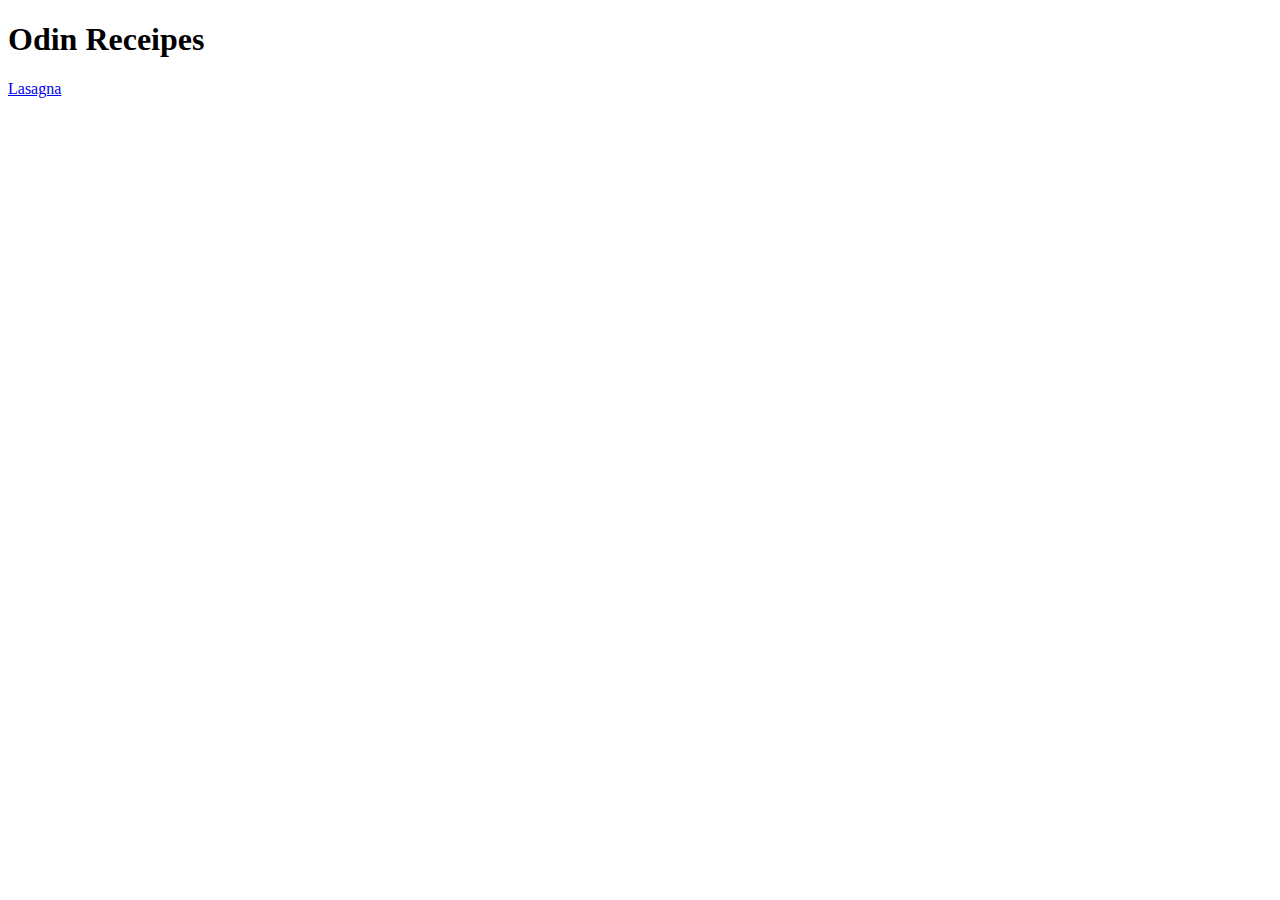
<file: index.html>
<!DOCTYPE html>
<html lang="en">
<head>
    <meta charset="UTF-8">
    <meta name="viewport" content="width=device-width, initial-scale=1.0">
    <title>Document</title>
</head>
<body>
    <h1>Odin Receipes</h1>
    <a href="./recipes/lasagna.html">Lasagna</a>
</body>
</html>
</file>
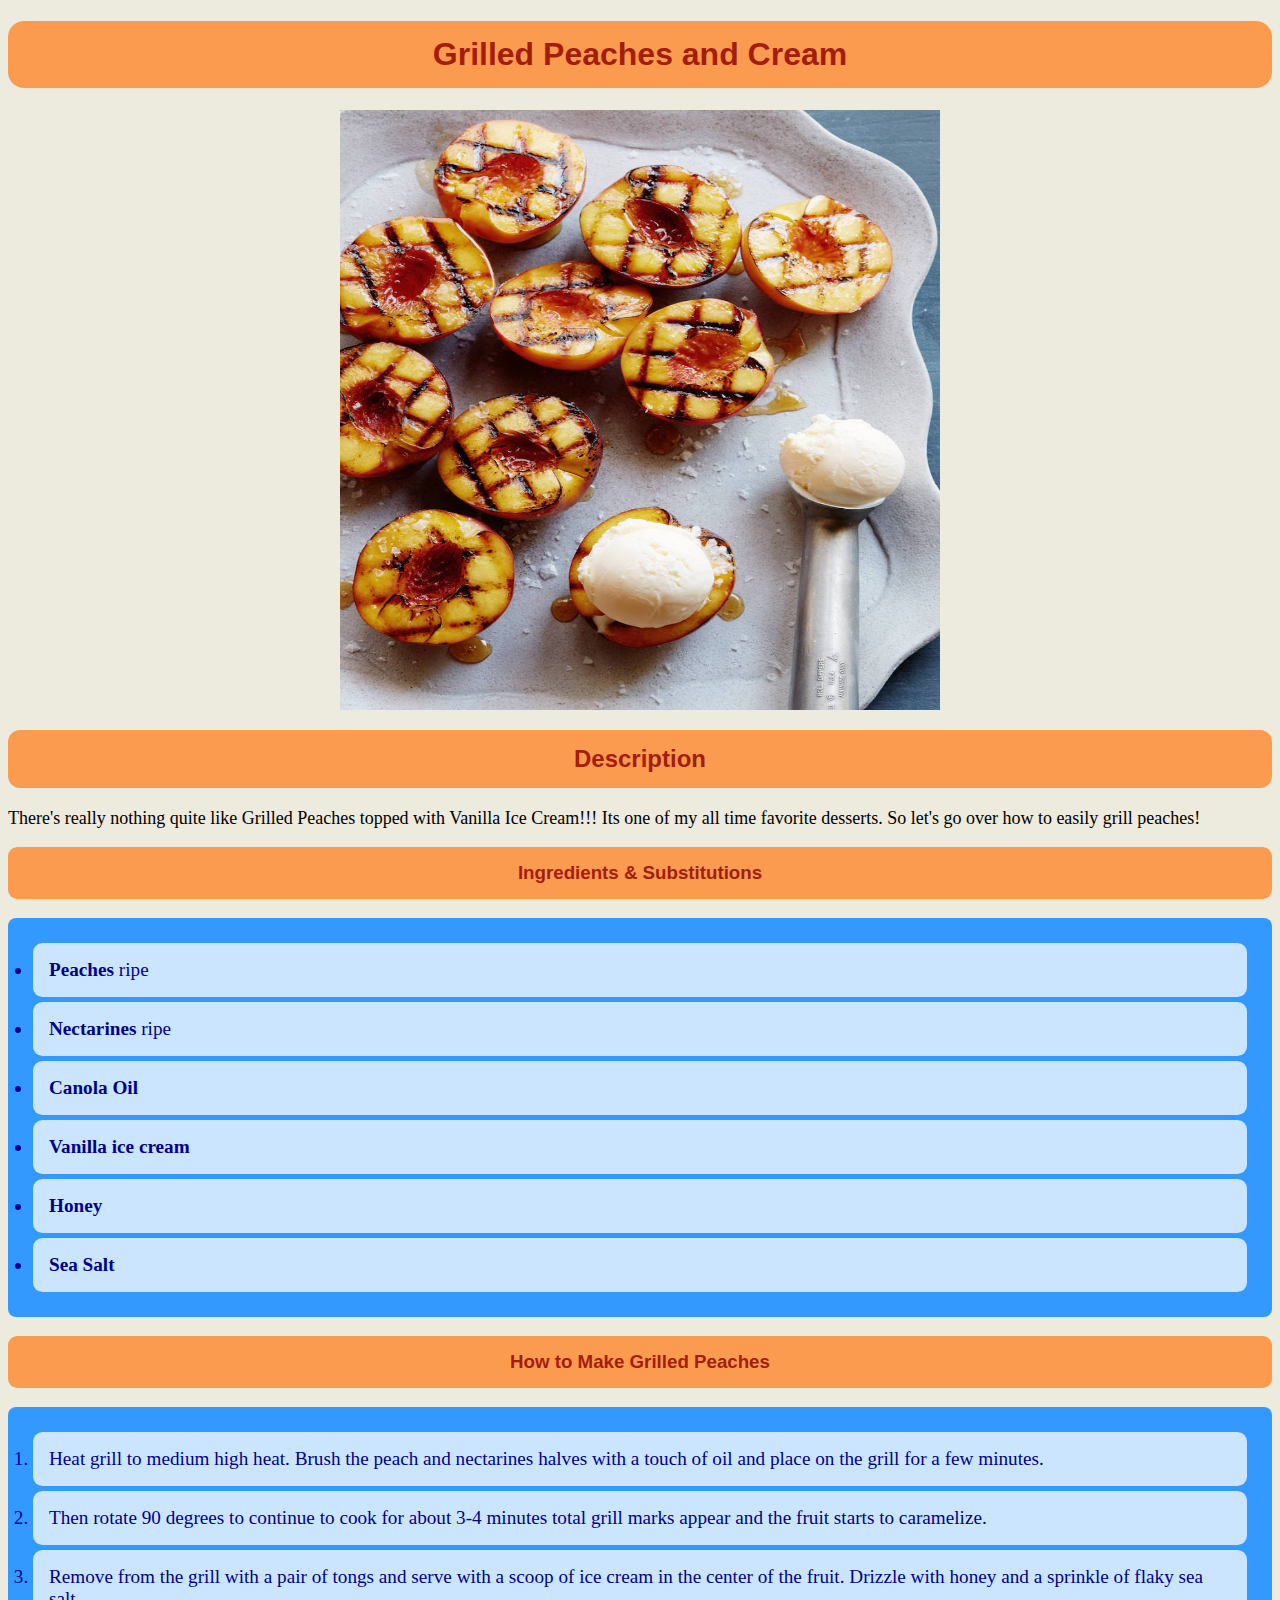
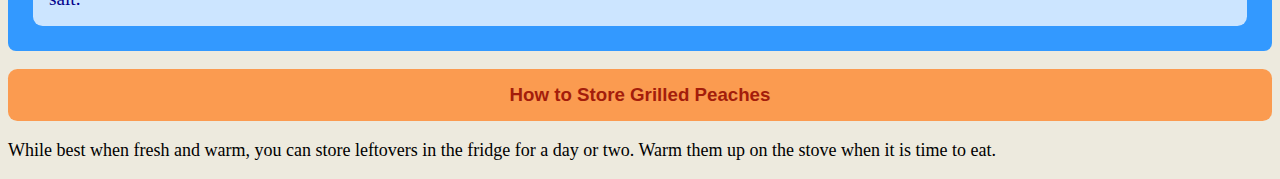
<file: recipes/grilled-peaches-and-cream.html>
<!DOCTYPE html>
<html lang="en">
<head>
    <meta charset="UTF-8">
    <meta name="viewport" content="width=device-width, initial-scale=1.0">
    <title>Grilled Peaches and Cream</title>
    <link rel="stylesheet" href="./recipes.css">
</head>
<body>
    <h1>Grilled Peaches and Cream</h1>
    <img src="./grilled-peaches-and-cream.jpg" height="600" width="600">
    <h2>Description</h2>
    <p>There's really nothing quite like Grilled Peaches topped with Vanilla Ice Cream!!!  Its one of my all time favorite desserts.  So let's go over how to easily grill peaches!</p>
    <h3>Ingredients & Substitutions</h3>
    <ul>
        <li><strong>Peaches</strong> ripe</li>
        <li><strong>Nectarines </strong> ripe</li>
        <li><strong>Canola Oil</strong></li>
        <li><strong>Vanilla ice cream</strong></li>
        <li><strong>Honey</strong></li>
        <li><strong>Sea Salt</strong></li>
    </ul>
    <h3>How to Make Grilled Peaches</h3>
    <ol>
        <li>Heat grill to medium high heat. Brush the peach and nectarines halves with a touch of oil and place on the grill for a few minutes.</li>
        <li>Then rotate 90 degrees to continue to cook for about 3-4 minutes total grill marks appear and the fruit starts to caramelize.</li>
        <li>Remove from the grill with a pair of tongs and serve with a scoop of ice cream in the center of the fruit. Drizzle with honey and a sprinkle of flaky sea salt.</li>
    </ol>
    <h3>How to Store Grilled Peaches</h3>
    <p>While best when fresh and warm, you can store leftovers in the fridge for a day or two. Warm them up on the stove when it is time to eat.</p>
</body>
</html>
</file>
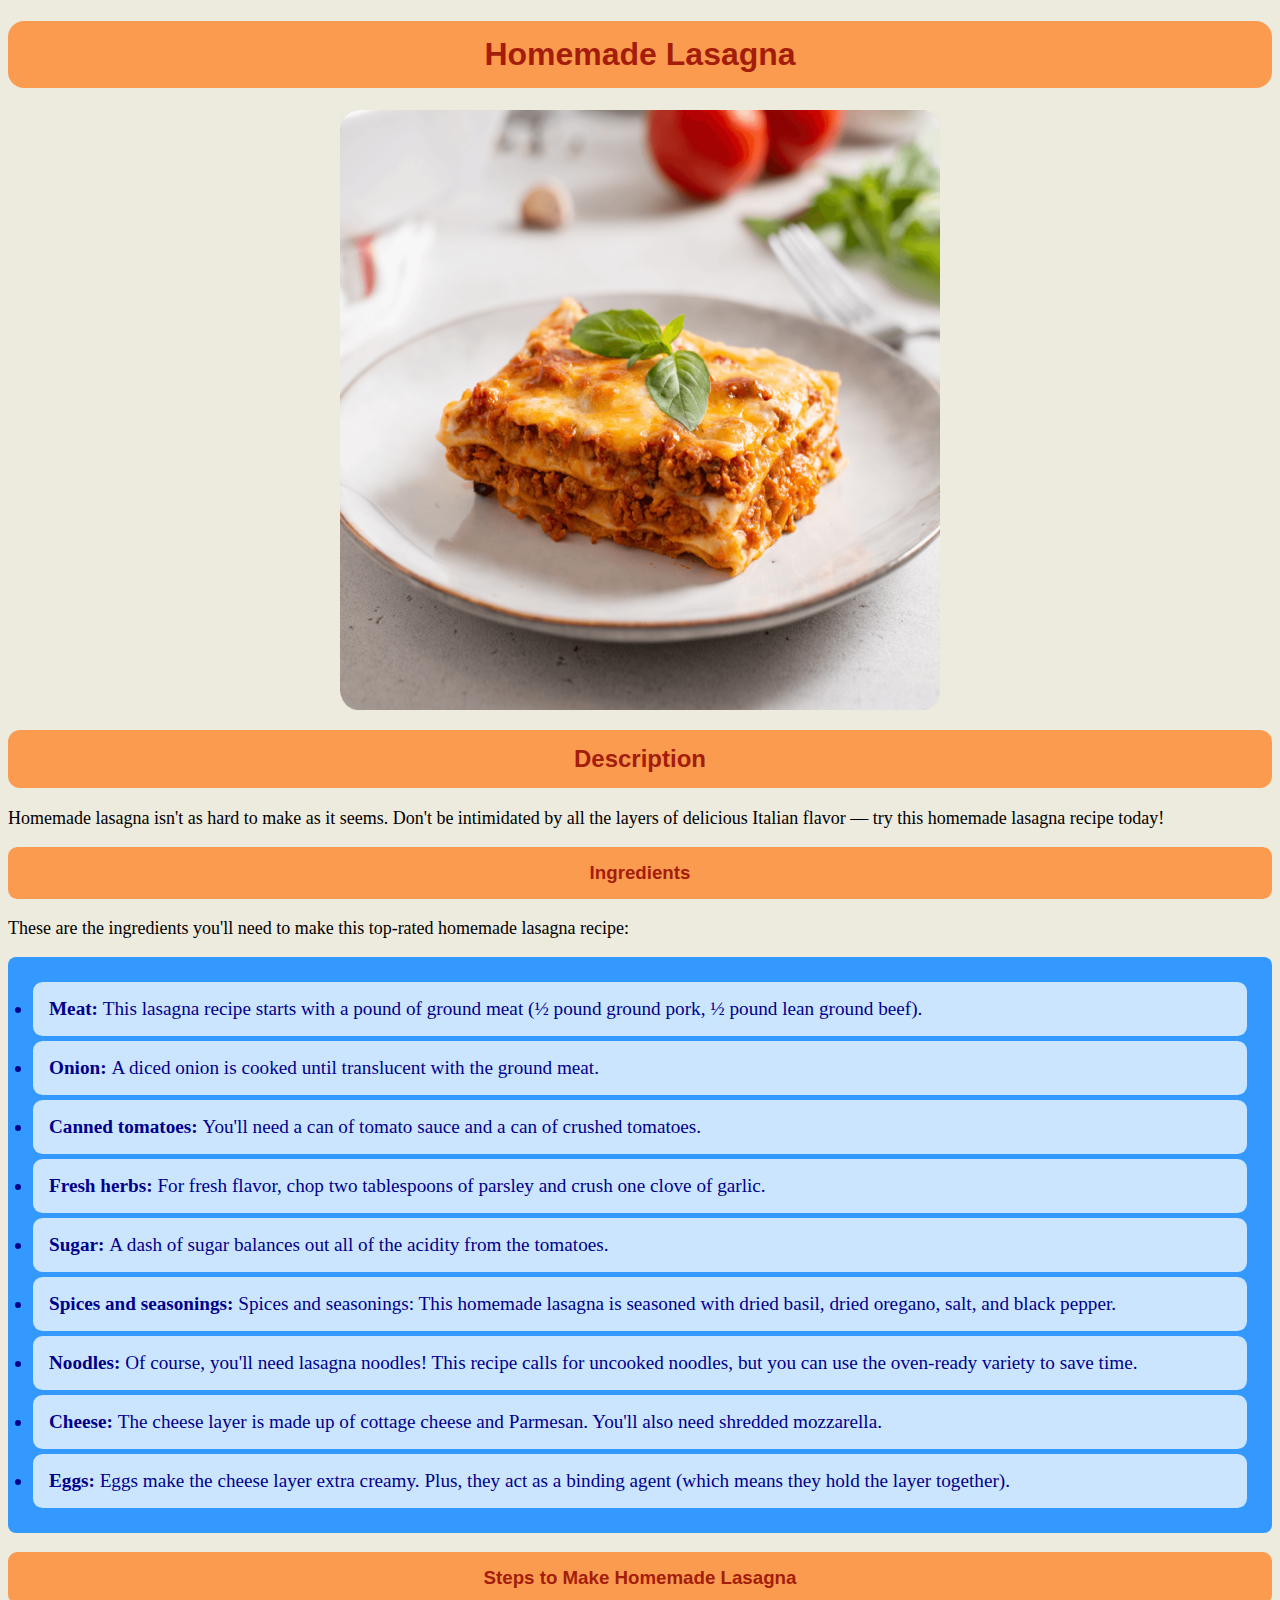
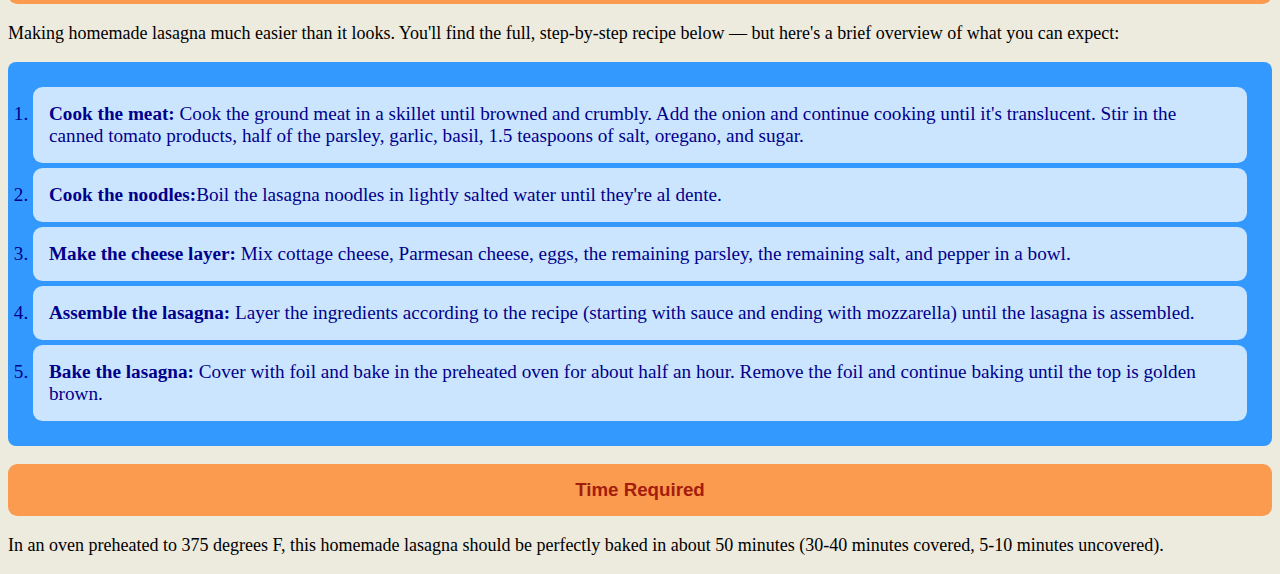
<file: recipes/lasagna.html>
<!DOCTYPE html>
<html lang="en">
<head>
    <meta charset="UTF-8">
    <meta name="viewport" content="width=device-width, initial-scale=1.0">
    <title>Homemade Lasagna</title>
    <link rel="stylesheet" href="./recipes.css">
</head>
<body>
    <h1>Homemade Lasagna</h1>
    <img src="./lasagna.png" height="600" width="600">
    <h2>Description</h2>
    <p>Homemade lasagna isn't as hard to make as it seems. Don't be intimidated by all the layers of delicious Italian flavor — try this homemade lasagna recipe today!</p>
    <h3>Ingredients</h3>
    <p>These are the ingredients you'll need to make this top-rated homemade lasagna recipe:</p>
    <ul>
        <li><strong>Meat: </strong>This lasagna recipe starts with a pound of ground meat (½ pound ground pork, ½ pound lean ground beef).</li>
        <li><strong>Onion: </strong>A diced onion is cooked until translucent with the ground meat.</li>
        <li><strong>Canned tomatoes: </strong>You'll need a can of tomato sauce and a can of crushed tomatoes.</li>
        <li><strong>Fresh herbs: </strong>For fresh flavor, chop two tablespoons of parsley and crush one clove of garlic.</li>
        <li><strong>Sugar: </strong>A dash of sugar balances out all of the acidity from the tomatoes.</li>
        <li><strong>Spices and seasonings: </strong>Spices and seasonings: This homemade lasagna is seasoned with dried basil, dried oregano, salt, and black pepper.</li>
        <li><strong>Noodles: </strong>Of course, you'll need lasagna noodles! This recipe calls for uncooked noodles, but you can use the oven-ready variety to save time.</li>
        <li><strong>Cheese: </strong>The cheese layer is made up of cottage cheese and Parmesan. You'll also need shredded mozzarella.</li>
        <li><strong>Eggs: </strong>Eggs make the cheese layer extra creamy. Plus, they act as a binding agent (which means they hold the layer together).</li>
    </ul>
    <h3>Steps to Make Homemade Lasagna</h3>
    <p>Making homemade lasagna much easier than it looks. You'll find the full, step-by-step recipe below — but here's a brief overview of what you can expect:</p>
    <ol>
        <li><strong>Cook the meat: </strong>Cook the ground meat in a skillet until browned and crumbly. Add the onion and continue cooking until it's translucent. Stir in the canned tomato products, half of the parsley, garlic, basil, 1.5 teaspoons of salt, oregano, and sugar.</li>
        <li><strong>Cook the noodles:</strong>Boil the lasagna noodles in lightly salted water until they're al dente.</li>
        <li><strong>Make the cheese layer: </strong>Mix cottage cheese, Parmesan cheese, eggs, the remaining parsley, the remaining salt, and pepper in a bowl.</li>
        <li><strong>Assemble the lasagna: </strong>Layer the ingredients according to the recipe (starting with sauce and ending with mozzarella) until the lasagna is assembled.</li>
        <li><strong>Bake the lasagna: </strong>Cover with foil and bake in the preheated oven for about half an hour. Remove the foil and continue baking until the top is golden brown.</li>
    </ol>
    <h3>Time Required</h3>
    <p>In an oven preheated to 375 degrees F, this homemade lasagna should be perfectly baked in about 50 minutes (30-40 minutes covered, 5-10 minutes uncovered).</p>
</body>
</html>
</file>
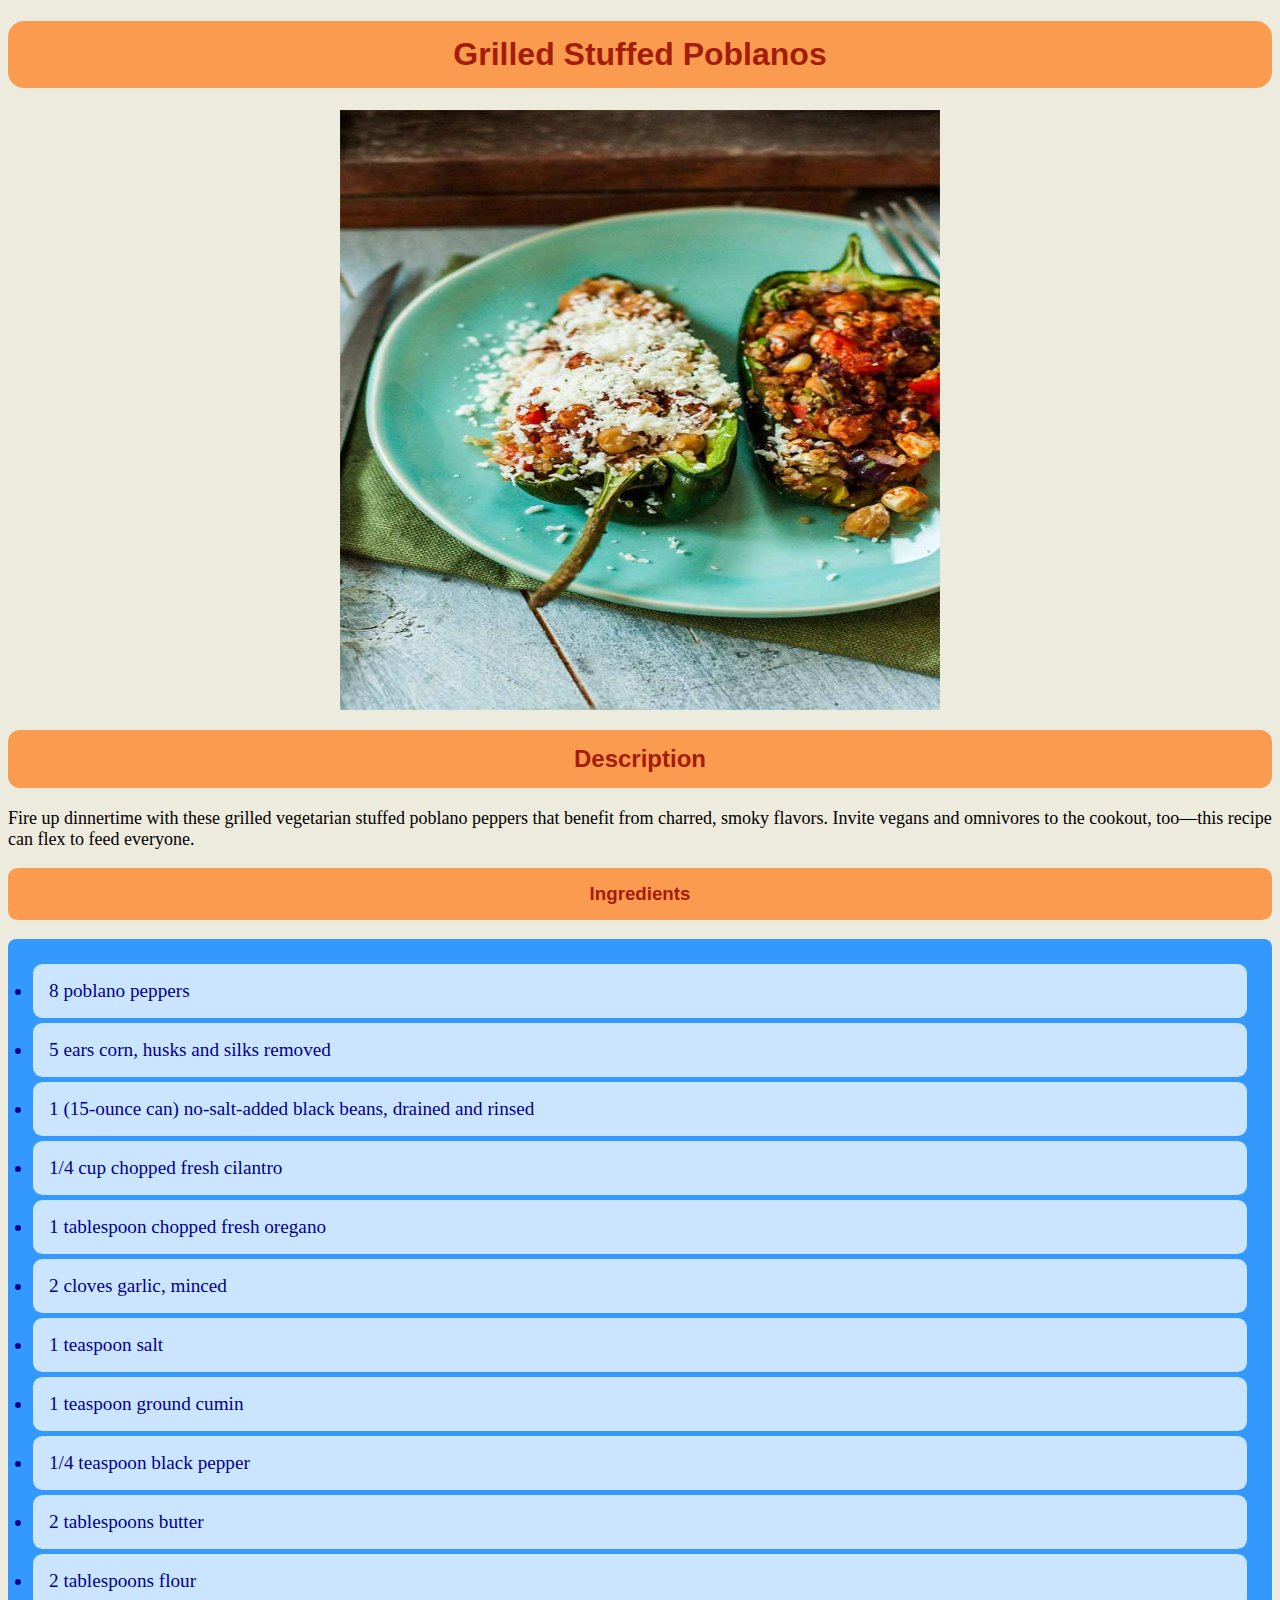
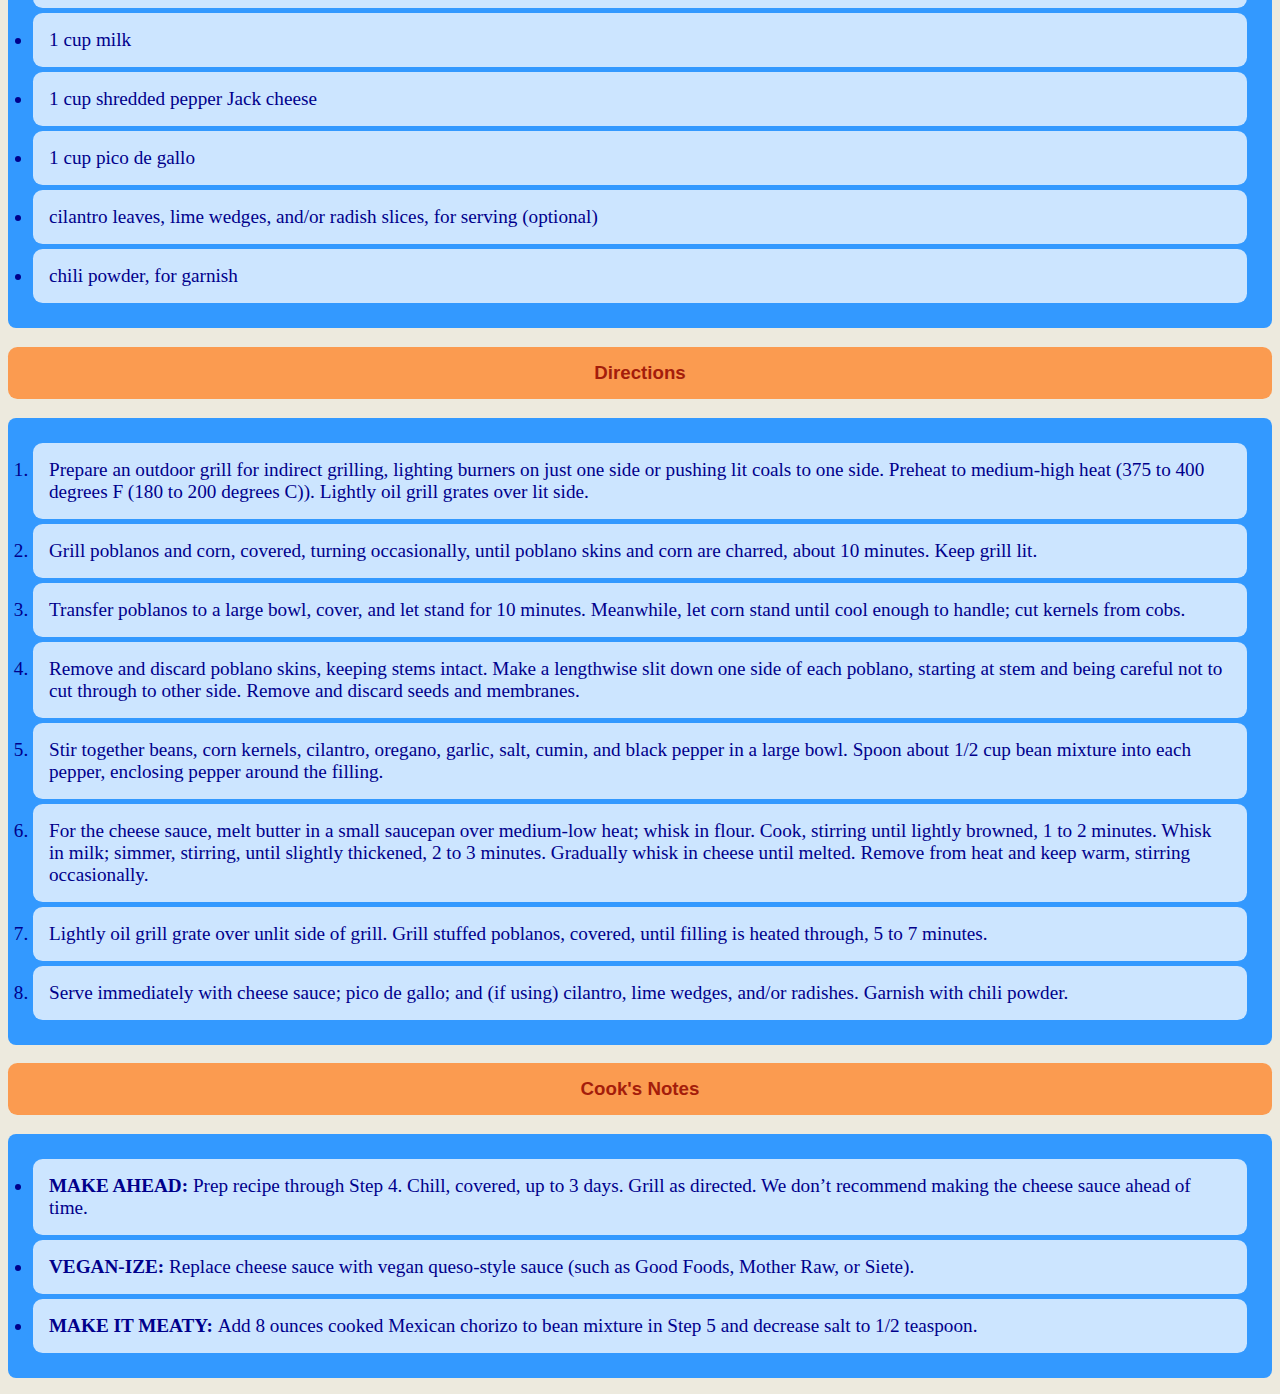
<file: recipes/poblanos.html>
<!DOCTYPE html>
<html lang="en">
<head>
    <meta charset="UTF-8">
    <meta name="viewport" content="width=device-width, initial-scale=1.0">
    <title>Grilled Stuffed Poblanos</title>
    <link rel="stylesheet" href="./recipes.css">
</head>
<body>
    <h1>Grilled Stuffed Poblanos</h1>
    <img src="./grilled-stuffed-poblanos.jpg"  height="600" width="600">
    <h2>Description</h2>
    <p>Fire up dinnertime with these grilled vegetarian stuffed poblano peppers that benefit from charred, smoky flavors. Invite vegans and omnivores to the cookout, too—this recipe can flex to feed everyone.</p>
    <h3>Ingredients</h3>
    <ul>
        <li>8 poblano peppers</li>
        <li>5 ears corn, husks and silks removed</li>
        <li>1 (15-ounce can) no-salt-added black beans, drained and rinsed</li>
        <li>1/4 cup chopped fresh cilantro</li>
        <li>1 tablespoon chopped fresh oregano</li>
        <li>2 cloves garlic, minced</li>
        <li>1 teaspoon salt</li>
        <li>1 teaspoon ground cumin</li>
        <li>1/4 teaspoon black pepper</li>
        <li>2 tablespoons butter</li>
        <li>2 tablespoons flour</li>
        <li>1 cup milk</li>
        <li>1 cup shredded pepper Jack cheese</li>
        <li>1 cup pico de gallo</li>
        <li>cilantro leaves, lime wedges, and/or radish slices, for serving (optional)</li>
        <li>chili powder, for garnish</li>
    </ul>
    <h3>Directions</h3>
    <ol>
        <li>Prepare an outdoor grill for indirect grilling, lighting burners on just one side or pushing lit coals to one side. Preheat to medium-high heat (375 to 400 degrees F (180 to 200 degrees C)). Lightly oil grill grates over lit side.</li>
        <li>Grill poblanos and corn, covered, turning occasionally, until poblano skins and corn are charred, about 10 minutes. Keep grill lit.</li>
        <li>Transfer poblanos to a large bowl, cover, and let stand for 10 minutes. Meanwhile, let corn stand until cool enough to handle; cut kernels from cobs.</li>
        <li>Remove and discard poblano skins, keeping stems intact. Make a lengthwise slit down one side of each poblano, starting at stem and being careful not to cut through to other side. Remove and discard seeds and membranes.</li>
        <li>Stir together beans, corn kernels, cilantro, oregano, garlic, salt, cumin, and black pepper in a large bowl. Spoon about 1/2 cup bean mixture into each pepper, enclosing pepper around the filling.</li>
        <li>For the cheese sauce, melt butter in a small saucepan over medium-low heat; whisk in flour. Cook, stirring until lightly browned, 1 to 2 minutes. Whisk in milk; simmer, stirring, until slightly thickened, 2 to 3 minutes. Gradually whisk in cheese until melted. Remove from heat and keep warm, stirring occasionally.</li>
        <li>Lightly oil grill grate over unlit side of grill. Grill stuffed poblanos, covered, until filling is heated through, 5 to 7 minutes.</li>
        <li>Serve immediately with cheese sauce; pico de gallo; and (if using) cilantro, lime wedges, and/or radishes. Garnish with chili powder.</li>
    </ol>
    <h3>Cook's Notes</h3>
    <ul>
        <li><strong>MAKE AHEAD: </strong>Prep recipe through Step 4. Chill, covered, up to 3 days. Grill as directed. We don’t recommend making the cheese sauce ahead of time.</li>
        <li><strong>VEGAN-IZE: </strong>Replace cheese sauce with vegan queso-style sauce (such as Good Foods, Mother Raw, or Siete).</li>
        <li><strong>MAKE IT MEATY: </strong>Add 8 ounces cooked Mexican chorizo to bean mixture in Step 5 and decrease salt to 1/2 teaspoon.</li>
    </ul>

</body>
</html>
</file>
<file: recipes/recipes.css>
body {
    background-color: #EDEADE;
}
h1, h2, h3 {
    font-family: 'Trebuchet MS', 'Lucida Sans Unicode', 'Lucida Grande', 'Lucida Sans', Arial, sans-serif;
    background-color: #fb9b50;
    padding: 15px;
    border-radius: 0.5em;
    text-align: center;
    color: #a41d0b;
}

img {
    display: block;
    margin: 0 auto;
}

li {
    font-size: larger;
    border: 5px;
    border-radius: 0.5em;
    padding: 16px;
    background: #cce5ff;
    color: darkblue;
    margin: 5px;
}

ul, ol {
    background: #3399ff;
    padding: 20px;
    border-radius: 0.5em;
}

p {
    font-size: 18px;
}
</file>
